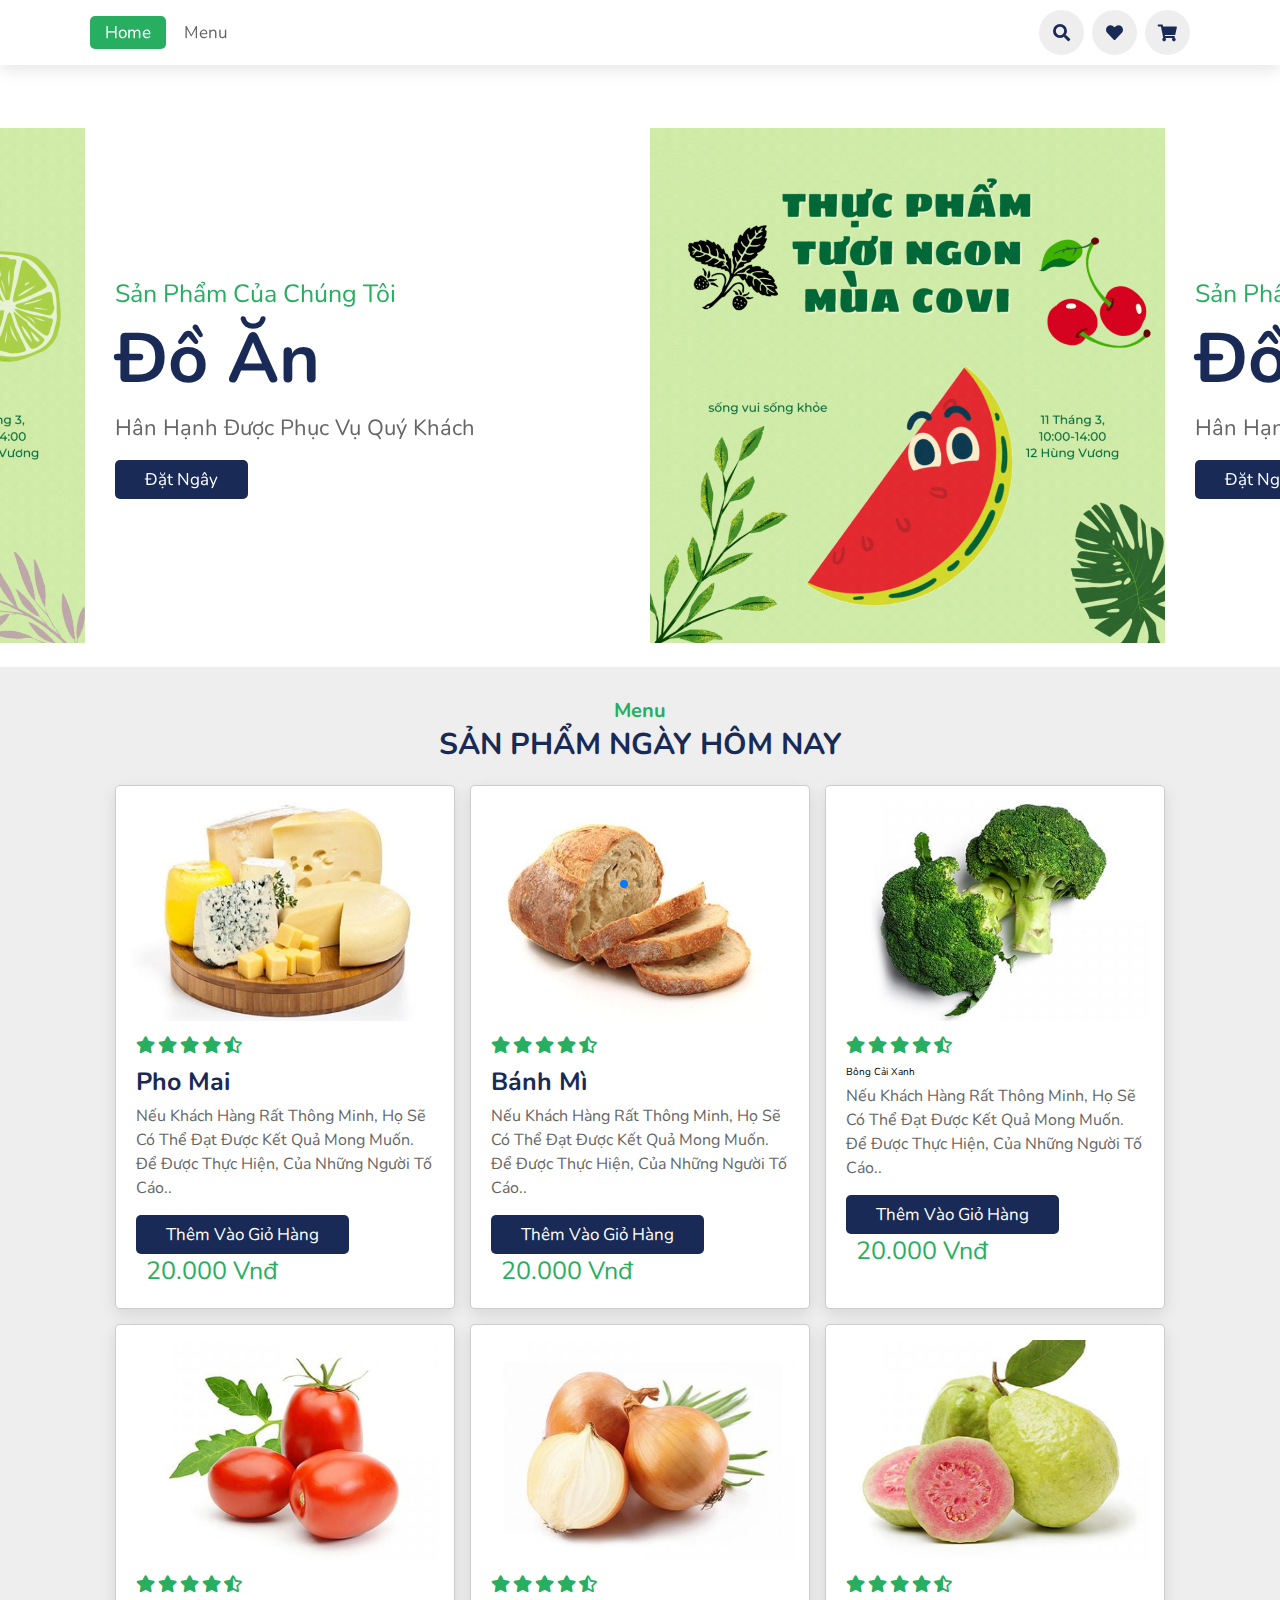
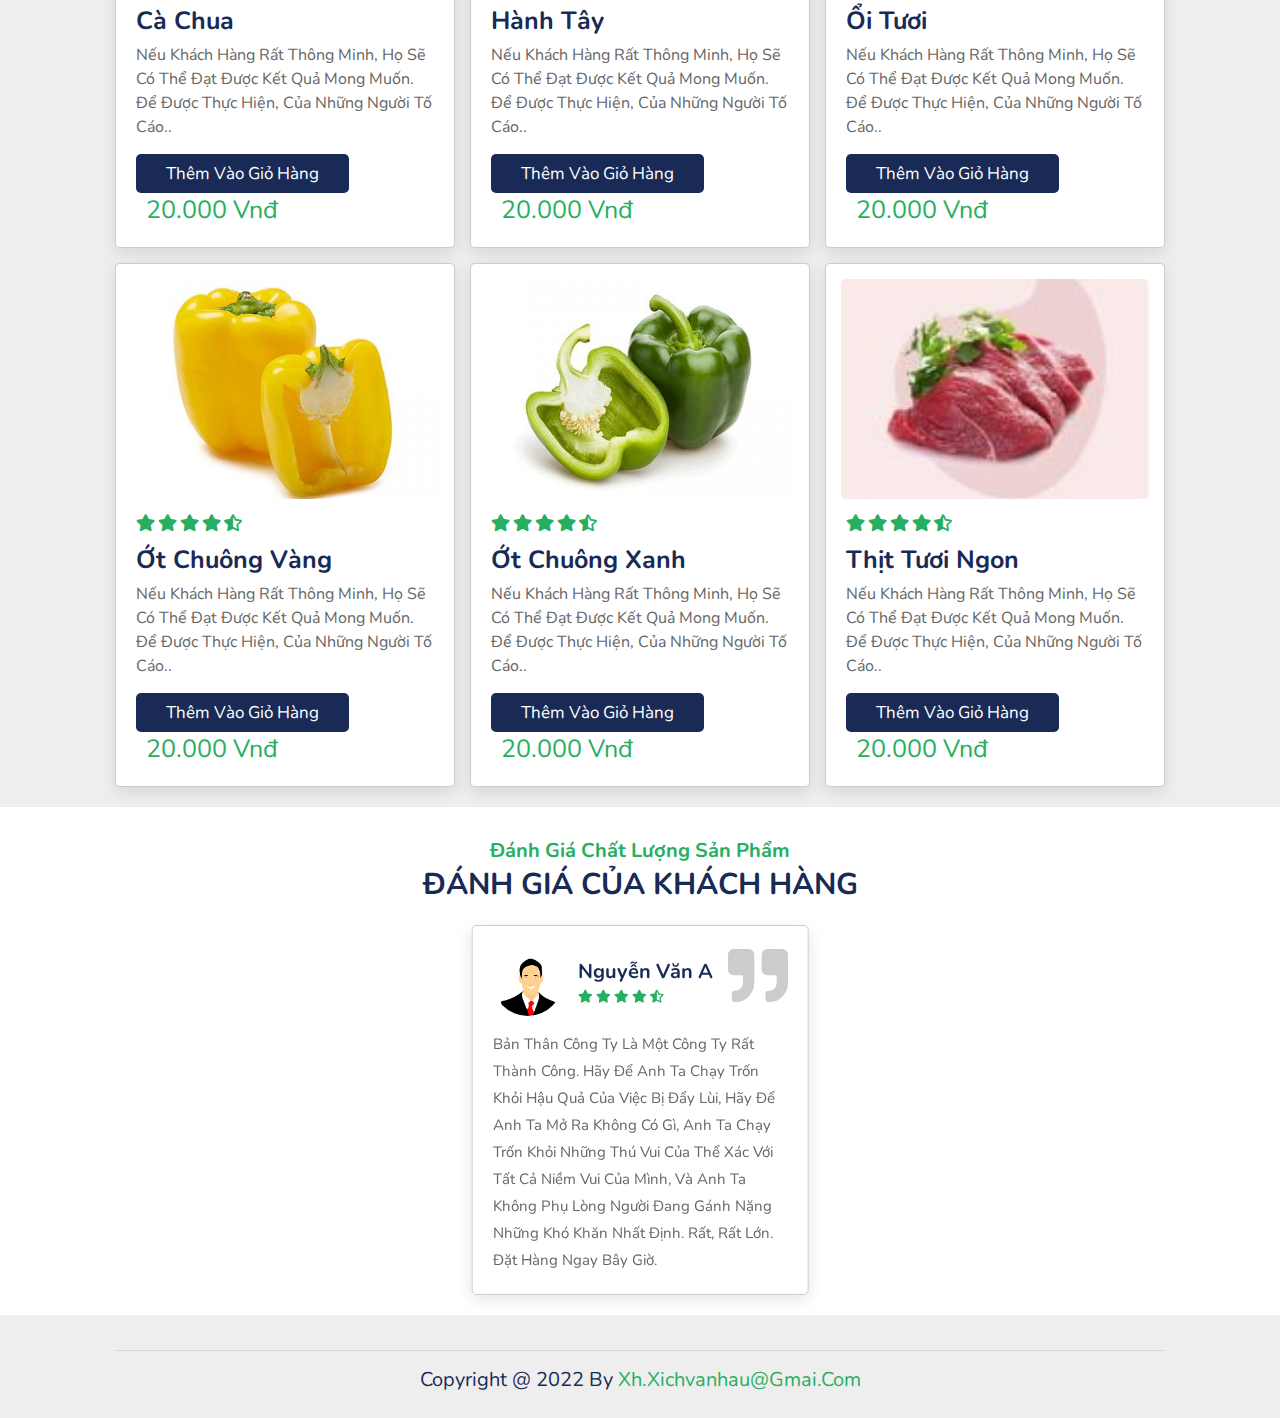
<file: code_web_CK/index.html>
<!DOCTYPE html>
<html lang="en">
<head>
    <meta charset="UTF-8">
    <meta http-equiv="X-UA-Compatible" content="IE=edge">
    <meta name="viewport" content="width=device-width, initial-scale=1.0">
    <title>WEB cuối kỳ: Nhóm 06 - PM01</title>

    <link rel="stylesheet" href="https://unpkg.com/swiper/swiper-bundle.min.css" />

    <!-- font awesome cdn link  -->
    <link rel="stylesheet" href="https://cdnjs.cloudflare.com/ajax/libs/font-awesome/5.15.3/css/all.min.css">

    <link rel="stylesheet" href="css/style.css">

</head>
<body>
    
<!-- phần header -->

<header>


    <nav class="navbar">
        <a class="active" href="#home">home</a>
        <a href="#menu">menu</a>
    </nav>

    <div class="icons">
        <i class="fas fa-bars" id="menu-bars"></i>
        <i class="fas fa-search" id="search-icon"></i>
        <a href="#" class="fas fa-heart"></a>
        <a href="#" class="fas fa-shopping-cart"></a>
    </div>

</header>

<!-- kêt thúc header-->

<!-- search form  -->

<form action="" id="search-form">
    <input type="search" placeholder="search here..." name="" id="search-box">
    <label for="search-box" class="fas fa-search"></label>
    <i class="fas fa-times" id="close"></i>
</form>

<!-- home section starts  -->

<section class="home" id="home">

    <div class="swiper-container home-slider">

        <div class="swiper-wrapper wrapper">

            <div class="swiper-slide slide">
                <div class="content">
                    <span>sản phẩm của chúng tôi</span>
                    <h3>đồ ăn</h3>
                    <p>hân hạnh được phục vụ quý khách</p>
                    <a href="#" class="btn">đặt ngây</a>
                </div>
                <div class="image">
                    <img src="img/Slider/1.gif" width:500px;height:600px; alt="">
                </div>
            </div>

            <div class="swiper-slide slide">
                <div class="content">
                    <span>sản phẩm của chúng tôi</span>
                    <h3>đồ ăn</h3>
                    <p>hân hạnh được phục vụ quý khách</p>
                    <a href="#" class="btn">đặt ngây</a>
                </div>
                <div class="image">
                    <img src="img/Slider/2.gif" width:500px;height:600px;alt="">
                </div>
            </div>

            <div class="swiper-slide slide">
                <div class="content">
                    <span>sản phẩm của chúng tôi</span>
                    <h3>đồ ăn</h3>
                    <p>hân hạnh được phục vụ quý khách</p>
                    <a href="#" class="btn">đặt ngây</a>
                </div>
                <div class="image">
                    <img src="img/Slider/3.gif" width:500px;height:600px;alt="">
                </div>
            </div>

        </div>

        <div class="swiper-pagination"></div>

    </div>

</section>




<!-- menu section starts  -->

<section class="menu" id="menu">

    <h3 class="sub-heading"> menu </h3>
    <h1 class="heading"> sản phẩm ngày hôm nay </h1>

    <div class="box-container">

        <div class="box">
            <div class="image">
                <img src="img/content/content_03/bonayan480x480.jpg" alt="">
            </div>
            <div class="content">
                <div class="stars">
                    <i class="fas fa-star"></i>
                    <i class="fas fa-star"></i>
                    <i class="fas fa-star"></i>
                    <i class="fas fa-star"></i>
                    <i class="fas fa-star-half-alt"></i>
                </div>
                <h3>pho mai</h3>
                <p>Nếu Khách Hàng Rất Thông Minh, Họ Sẽ Có Thể Đạt Được Kết Quả Mong Muốn. Để Được Thực Hiện, Của Những Người Tố Cáo..</p>
                <a href="#" class="btn">thêm vào giỏ hàng</a>
                <span class="price">20.000 vnđ</span>
            </div>
        </div>

        <div class="box">
            <div class="image">
                <img src="img/content/content_03/banhmygoi480x480.jpg" alt="">
            </div>
            <div class="content">
                <div class="stars">
                    <i class="fas fa-star"></i>
                    <i class="fas fa-star"></i>
                    <i class="fas fa-star"></i>
                    <i class="fas fa-star"></i>
                    <i class="fas fa-star-half-alt"></i>
                </div>
                <h3>bánh mì </h3>
                <p>Nếu Khách Hàng Rất Thông Minh, Họ Sẽ Có Thể Đạt Được Kết Quả Mong Muốn. Để Được Thực Hiện, Của Những Người Tố Cáo..</p>
                <a href="#" class="btn">thêm vào giỏ hàng</a>
                <span class="price">20.000 vnđ</span>
            </div>
        </div>

        <div class="box">
            <div class="image">
                <img src="img/content/content_03/bongcaixanh480x480.jpg" alt="">
            </div>
            <div class="content">
                <div class="stars">
                    <i class="fas fa-star"></i>
                    <i class="fas fa-star"></i>
                    <i class="fas fa-star"></i>
                    <i class="fas fa-star"></i>
                    <i class="fas fa-star-half-alt"></i>
                </div>
                <h3></h3>bông cải xanh
                <p>Nếu Khách Hàng Rất Thông Minh, Họ Sẽ Có Thể Đạt Được Kết Quả Mong Muốn. Để Được Thực Hiện, Của Những Người Tố Cáo..</p>
                <a href="#" class="btn">thêm vào giỏ hàng</a>
                <span class="price">20.000 vnđ</span>
            </div>
        </div>

        <div class="box">
            <div class="image">
                <img src="img/content/content_03/cachua480x480.jpg" alt="">
            </div>
            <div class="content">
                <div class="stars">
                    <i class="fas fa-star"></i>
                    <i class="fas fa-star"></i>
                    <i class="fas fa-star"></i>
                    <i class="fas fa-star"></i>
                    <i class="fas fa-star-half-alt"></i>
                </div>
                <h3>cà chua</h3>
                <p>Nếu Khách Hàng Rất Thông Minh, Họ Sẽ Có Thể Đạt Được Kết Quả Mong Muốn. Để Được Thực Hiện, Của Những Người Tố Cáo..</p>
                <a href="#" class="btn">thêm vào giỏ hàng</a>
                <span class="price">20.000 vnđ</span>
            </div>
        </div>

        <div class="box">
            <div class="image">
                <img src="img/content/content_03/hanhtay480x480.jpg" alt="">
            </div>
            <div class="content">
                <div class="stars">
                    <i class="fas fa-star"></i>
                    <i class="fas fa-star"></i>
                    <i class="fas fa-star"></i>
                    <i class="fas fa-star"></i>
                    <i class="fas fa-star-half-alt"></i>
                </div>
                <h3>hành tây</h3>
                <p>Nếu Khách Hàng Rất Thông Minh, Họ Sẽ Có Thể Đạt Được Kết Quả Mong Muốn. Để Được Thực Hiện, Của Những Người Tố Cáo..</p>
                <a href="#" class="btn">thêm vào giỏ hàng</a>
                <span class="price">20.000 vnđ</span>
            </div>
        </div>

        <div class="box">
            <div class="image">
                <img src="img/content/content_03/oileruotdo480x480.jpg" alt="">
            </div>
            <div class="content">
                <div class="stars">
                    <i class="fas fa-star"></i>
                    <i class="fas fa-star"></i>
                    <i class="fas fa-star"></i>
                    <i class="fas fa-star"></i>
                    <i class="fas fa-star-half-alt"></i>
                </div>
                <h3>ổi tươi</h3>
                <p>Nếu Khách Hàng Rất Thông Minh, Họ Sẽ Có Thể Đạt Được Kết Quả Mong Muốn. Để Được Thực Hiện, Của Những Người Tố Cáo..</p>
                <a href="#" class="btn">thêm vào giỏ hàng</a>
                <span class="price">20.000 vnđ</span>
            </div>
        </div>

        <div class="box">
            <div class="image">
                <img src="img/content/content_03/otchuongvang480x480.jpg" alt="">
            </div>
            <div class="content">
                <div class="stars">
                    <i class="fas fa-star"></i>
                    <i class="fas fa-star"></i>
                    <i class="fas fa-star"></i>
                    <i class="fas fa-star"></i>
                    <i class="fas fa-star-half-alt"></i>
                </div>
                <h3>ớt chuông vàng</h3>
                <p>Nếu Khách Hàng Rất Thông Minh, Họ Sẽ Có Thể Đạt Được Kết Quả Mong Muốn. Để Được Thực Hiện, Của Những Người Tố Cáo..</p>
                <a href="#" class="btn">thêm vào giỏ hàng</a>
                <span class="price">20.000 vnđ</span>
            </div>
        </div>

        <div class="box">
            <div class="image">
                <img src="img/content/content_03/otchuongxanh480x480.jpg" alt="">
            </div>
            <div class="content">
                <div class="stars">
                    <i class="fas fa-star"></i>
                    <i class="fas fa-star"></i>
                    <i class="fas fa-star"></i>
                    <i class="fas fa-star"></i>
                    <i class="fas fa-star-half-alt"></i>
                </div>
                <h3>ớt chuông xanh</h3>
                <p>Nếu Khách Hàng Rất Thông Minh, Họ Sẽ Có Thể Đạt Được Kết Quả Mong Muốn. Để Được Thực Hiện, Của Những Người Tố Cáo..</p>
                <a href="#" class="btn">thêm vào giỏ hàng</a>
                <span class="price">20.000 vnđ</span>
            </div>
        </div>

        <div class="box">
            <div class="image">
                <img src="img/content/content_03/thịt.jpg" alt="">
            </div>
            <div class="content">
                <div class="stars">
                    <i class="fas fa-star"></i>
                    <i class="fas fa-star"></i>
                    <i class="fas fa-star"></i>
                    <i class="fas fa-star"></i>
                    <i class="fas fa-star-half-alt"></i>
                </div>
                <h3>thịt tươi ngon</h3>
                <p>Nếu Khách Hàng Rất Thông Minh, Họ Sẽ Có Thể Đạt Được Kết Quả Mong Muốn. Để Được Thực Hiện, Của Những Người Tố Cáo..</p>
                <a href="#" class="btn">thêm vào giỏ hàng</a>
                <span class="price">20.000 vnđ</span>
            </div>
        </div>

    </div>

</section>

<!-- menu section ends -->

<!-- review section starts  -->

<section class="review" id="review">

    <h3 class="sub-heading"> đánh giá chất lượng sản phẩm </h3>
    <h1 class="heading"> đánh giá của khách hàng </h1>

    <div class="swiper-container review-slider">

        <div class="swiper-wrapper">

            <div class="swiper-slide slide">
                <i class="fas fa-quote-right"></i>
                <div class="user">
                    <img src="img/content/content_04/user.png" alt="">
                    <div class="user-info">
                        <h3>nguyễn văn A</h3>
                        <div class="stars">
                            <i class="fas fa-star"></i>
                            <i class="fas fa-star"></i>
                            <i class="fas fa-star"></i>
                            <i class="fas fa-star"></i>
                            <i class="fas fa-star-half-alt"></i>
                        </div>
                    </div>
                </div>
                <p>Bản Thân Công Ty Là Một Công Ty Rất Thành Công. Hãy Để Anh Ta Chạy Trốn Khỏi Hậu Quả Của Việc Bị Đẩy Lùi, Hãy Để Anh Ta Mở Ra Không Có Gì, Anh Ta Chạy Trốn Khỏi Những Thú Vui Của Thể Xác Với Tất Cả Niềm Vui Của Mình, Và Anh Ta Không Phụ Lòng Người Đang Gánh Nặng Những Khó Khăn Nhất Định. Rất, Rất Lớn. Đặt Hàng Ngay Bây Giờ.</p>
            </div>

        </div>

    </div>
    
</section>

<!-- review section ends -->


<!-- footer section starts  -->

<section class="footer">

    <div class="credit"> copyright @ 2022 by <span> xh.xichvanhau@gmai.com</span> </div>

</section>

<!-- footer section ends -->

<script src="https://unpkg.com/swiper/swiper-bundle.min.js"></script>

<!-- custom js file link  -->
<script src="js/script.js"></script>

</body>
</html>
</file>
<file: code_web_CK/css/style.css>
@import url('https://fonts.googleapis.com/css2?family=Nunito:wght@200;300;400;600;700&display=swap');

:root{
    --green:#27ae60;
    --black:#192a56;
    --light-color:#666;
    --box-shadow:0 .5rem 1.5rem rgba(0,0,0,.1);
}

*{
    font-family: 'Nunito', sans-serif;
    margin:0; padding:0;
    box-sizing: border-box;
    text-decoration: none;
    outline: none; border:none;
    text-transform: capitalize;
    transition: all .2s linear;
}

html{
    font-size: 62.5%;
    overflow-x: hidden;
    scroll-padding-top: 5.5rem;
    scroll-behavior: smooth;
}

section{
    padding:2rem 9%;
}

section:nth-child(even){
    background:#eee;
}

.sub-heading{
    text-align: center;
    color:var(--green);
    font-size: 2rem;
    padding-top: 1rem;
}

.heading{
    text-align: center;
    color:var(--black);
    font-size: 3rem;
    padding-bottom: 2rem;
    text-transform: uppercase;
}

.btn{
    margin-top: 1rem;
    display: inline-block;
    font-size: 1.7rem;
    color:#fff;
    background: var(--black);
    border-radius: .5rem;
    cursor: pointer;
    padding:.8rem 3rem;
}

.btn:hover{
    background: var(--green);
    letter-spacing: .1rem;
}

header{
    position: fixed;
    top:0; left: 0; right:0;
    background: #fff;
    padding:1rem 7%;
    display: flex;
    align-items: center;
    justify-content: space-between;
    z-index: 1000;
    box-shadow: var(--box-shadow);
}

header .logo{
    color:var(--black);
    font-size: 2.5rem;
    font-weight: bolder;
}

header .logo i{
    color:var(--green);
}

header .navbar a{
    font-size: 1.7rem;
    border-radius: .5rem;
    padding:.5rem 1.5rem;
    color:var(--light-color);
}

header .navbar a.active,
header .navbar a:hover{
    color:#fff;
    background: var(--green);
}

header .icons i,
header .icons a{
    cursor: pointer;
    margin-left: .5rem;
    height:4.5rem;
    line-height: 4.5rem;
    width:4.5rem;
    text-align: center;
    font-size: 1.7rem;
    color:var(--black);
    border-radius: 50%;
    background: #eee;
}

header .icons i:hover,
header .icons a:hover{
    color:#fff;
    background: var(--green);
    transform: rotate(360deg);
}

header .icons #menu-bars{
    display: none;
}

/* #search-form{
    position: fixed;
    top:-110%; left:0; 
    height:100%; width:100%;
    z-index: 1004;
    background:rgba(0,0,0,.8);
    display: flex;
    align-items: center;
    justify-content: center;
    padding:0 1rem;
} */

/* #search-form.active{
    top:0;
} */

/* #search-form #search-box{
    width:50rem;
    border-bottom: .1rem solid #fff;
    padding:1rem 0;
    color:#fff;
    font-size: 3rem;
    text-transform: none;
    background:none;
}

#search-form #search-box::placeholder{
    color:#eee;
}

#search-form #search-box::-webkit-search-cancel-button{
    -webkit-appearance: none;
}

#search-form label{
    color:#fff;
    cursor:pointer;
    font-size: 3rem;
}

#search-form label:hover{
    color:var(--green);
}

#search-form #close{
    position: absolute;
    color:#fff;
    cursor: pointer;
    top: 2rem; right:3rem;
    font-size: 5rem;
} */

.home .home-slider .slide{
    display: flex;
    align-items: center;
    flex-wrap: wrap;
    gap:2rem; 
    padding-top: 9rem;
}

.home .home-slider .slide .content{
    flex:1 1 45rem;
}

.home .home-slider .slide .image{
    flex:1 1 45rem;
}

.home .home-slider .slide .image img{
    width: 100%;
}

.home .home-slider .slide .content span{
    color:var(--green);
    font-size: 2.5rem;
}

.home .home-slider .slide .content h3{
    color:var(--black);
    font-size: 7rem;
}

.home .home-slider .slide .content p{
    color:var(--light-color);
    font-size: 2.2rem;
    padding:.5rem 0;
    line-height: 1.5;
}


.menu .box-container{
    display: grid;
    grid-template-columns: repeat(auto-fit, minmax(30rem, 1fr));
    gap:1.5rem;
}

.menu .box-container .box{
    background: #fff;
    border:.1rem solid rgba(0,0,0,.2);
    border-radius: .5rem;
    box-shadow: var(--box-shadow);    
}

.menu .box-container .box .image{
    height: 25rem;
    width: 100%;
    padding:1.5rem;
    overflow: hidden;
    position: relative;
}

.menu .box-container .box .image img{
    height: 100%;
    width: 100%;
    border-radius: .5rem;
    object-fit: cover;
}

.menu .box-container .box .image .fa-heart{
    position: absolute;
    top:2.5rem; right: 2.5rem;
    height: 5rem;
    width: 5rem;
    line-height: 5rem;
    text-align: center;
    font-size: 2rem;
    background: #fff;
    border-radius: 50%;
    color:var(--black);
}

.menu .box-container .box .image .fa-heart:hover{
    background-color: var(--green);
    color:#fff;
}

.menu .box-container .box .content{
    padding:2rem;
    padding-top: 0;
}

.menu .box-container .box .content .stars{
    padding-bottom: 1rem;
}

.menu .box-container .box .content .stars i{
   font-size: 1.7rem;
   color:var(--green);
}

.menu .box-container .box .content h3{
    color:var(--black);
    font-size: 2.5rem;
}

.menu .box-container .box .content p{
    color:var(--light-color);
    font-size: 1.6rem;
    padding:.5rem 0;
    line-height: 1.5;
}

.menu .box-container .box .content .price{
    color:var(--green);
    margin-left: 1rem;
    font-size: 2.5rem;
}

.review .slide{
    padding:2rem;
    box-shadow:var(--box-shadow);
    border:.1rem solid rgba(0,0,0,.2);
    border-radius: .5rem;
    position: relative;    
}

.review .slide .fa-quote-right{
    position: absolute;
    top:2rem; right:2rem;
    font-size: 6rem;
    color:#ccc;
}

.review .slide .user{
    display: flex;
    gap:1.5rem;
    align-items: center;
    padding-bottom: 1.5rem;
}

.review .slide .user img{
    height: 7rem;
    width: 7rem;
    border-radius: 50%;
    object-fit: cover;
}

.review .slide .user h3{
    color:var(--black);
    font-size: 2rem;
    padding-bottom: .5rem;
}

.review .slide .user i{
    font-size: 1.3rem;
    color:var(--green);
}

.review .slide p{
    font-size: 1.5rem;
    line-height: 1.8;
    color:var(--light-color);
}

/*  */

.footer .box-container .box h3{
    padding:.5rem 0;
    font-size: 2.5rem;
    color:var(--black);
}

.footer .box-container .box a{
    display: block;
    padding:.5rem 0;
    font-size: 1.5rem;
    color:var(--light-color);
}

.footer .box-container .box a:hover{
    color:var(--green);
    text-decoration: underline;
}

.footer .credit{
    text-align: center;
    border-top: .1rem solid rgba(0,0,0,.1);
    font-size: 2rem;
    color:var(--black);
    padding:.5rem;
    padding-top: 1.5rem;
    margin-top: 1.5rem;
}

.footer .credit span{
    color:var(--green);
}

.loader-container{
    position: fixed;
    top:0; left:0;
    height:100%; 
    width:100%;
    z-index: 10000;
    background:#fff;
    display: flex;
    align-items: center;
    justify-content: center;
    overflow: hidden;
}

.loader-container img{
    width:35rem;
}

.loader-container.fade-out{
    top:-110%;
    opacity:0;
}



/* media queries  */

@media (max-width:991px){

    html{
        font-size: 55%;
    }
    
    header{
        padding:1rem 2rem;
    }

    section{
        padding:2rem;
    }


}

@media (max-width:768px){

    header .icons #menu-bars{
        display: inline-block;
    }

    header .navbar{
        position: absolute;
        top:100%; left:0; right:0;
        background:#fff;
        border-top: .1rem solid rgba(0,0,0,.2);
        border-bottom: .1rem solid rgba(0,0,0,.2);
        padding:1rem;
        clip-path: polygon(0 0, 100% 0, 100% 0, 0 0);
    }

    header .navbar.active{
        clip-path: polygon(0 0, 100% 0, 100% 100%, 0% 100%);
    }

    header .navbar a{
        display: block;
        padding:1.5rem;
        margin:1rem;
        font-size: 2rem;
        background:#eee;
    }

    #search-form #search-box{
        width:90%;
        margin:0 1rem;
    }

    .home .home-slider .slide .content h3{
        font-size: 5rem;
    }

}

@media (max-width:450px){

    html{
        font-size: 50%;
    }

    .dishes .box-container .box img{
        height:auto;
        width: 100%;
    }

    .order form .inputBox .input{
        width:100%;
    }

}
</file>
